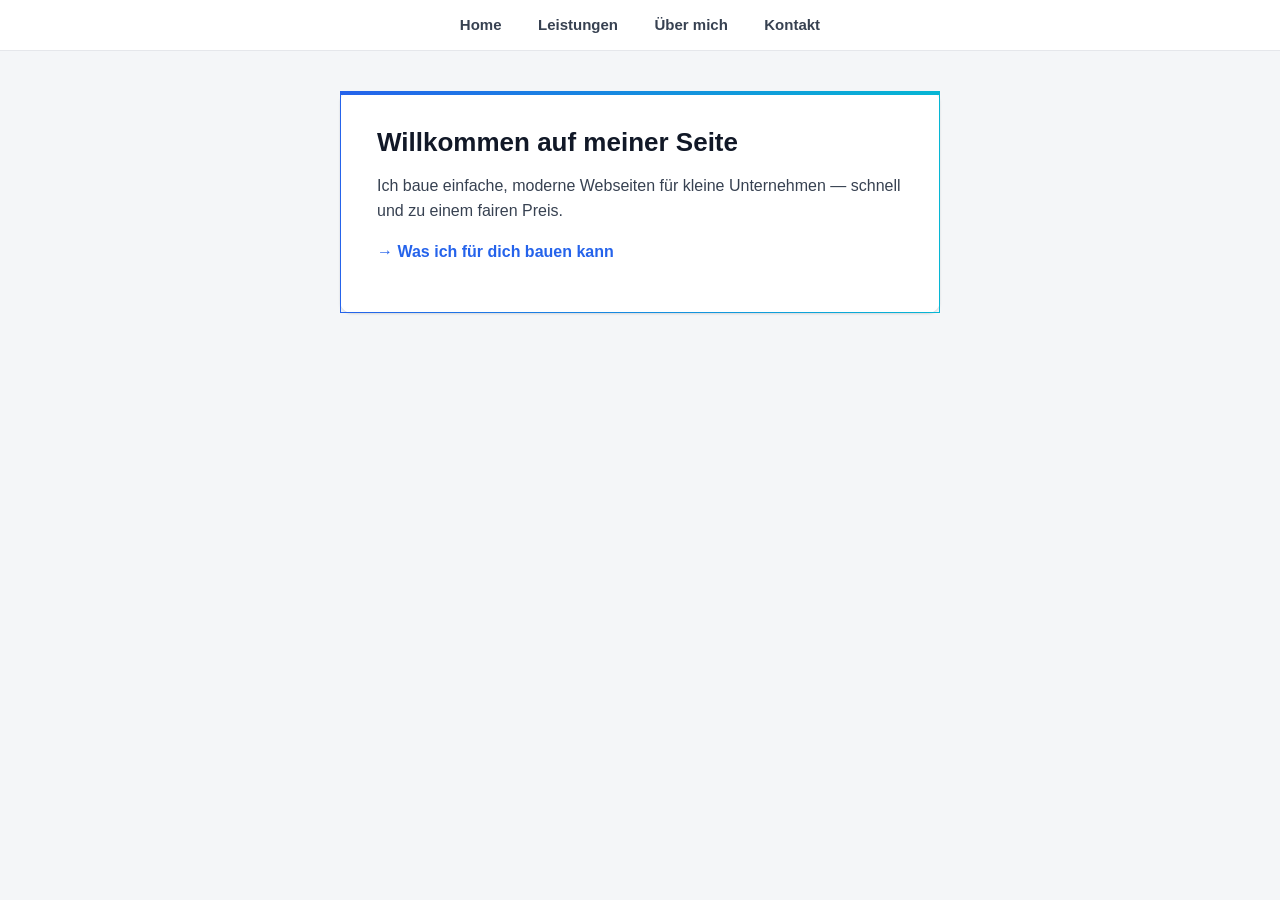
<file: index.html>
<!DOCTYPE html>
<html lang="de">
<head>
  <meta charset="UTF-8">
  <title>Meine Portfolio-Seite</title>
  <link rel="stylesheet" href="style.css">
</head>
<body>

  <nav>
    <a href="index.html">Home</a>
    <a href="leistungen.html">Leistungen</a>
    <a href="ueber-mich.html">Über mich</a>
    <a href="kontakt.html">Kontakt</a>
  </nav>

  <main>
    <div class="karte">
      <h1>Willkommen auf meiner Seite</h1>
      <p>Ich baue einfache, moderne Webseiten für kleine Unternehmen — schnell und zu einem fairen Preis.</p>
      <p><a href="leistungen.html">→ Was ich für dich bauen kann</a></p>
    </div>
  </main>

</body>
</html>
</file>
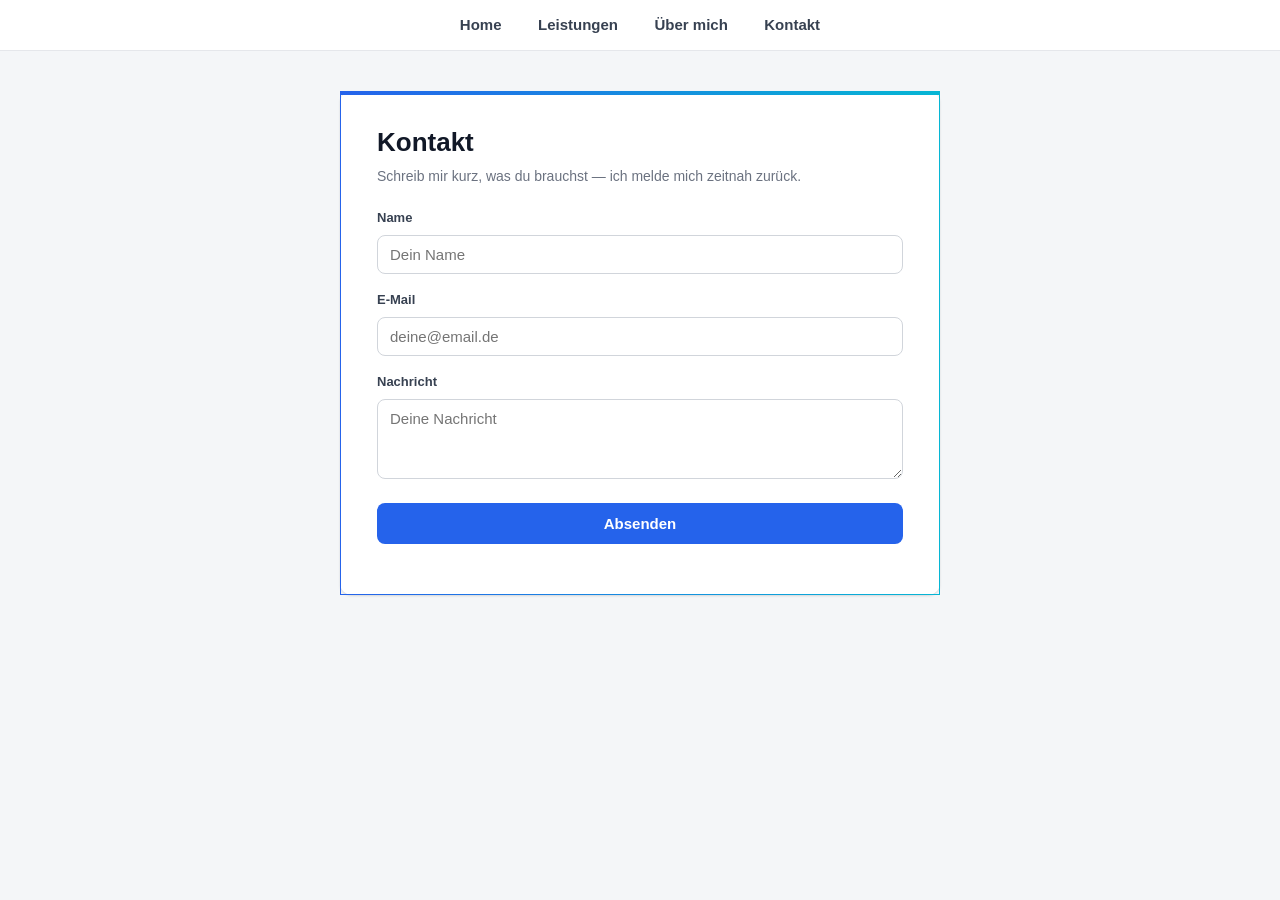
<file: kontakt.html>
<!DOCTYPE html>
<html lang="de">
<head>
  <meta charset="UTF-8">
  <title>Kontakt</title>
  <link rel="stylesheet" href="style.css">
</head>
<body>

  <nav>
    <a href="index.html">Home</a>
    <a href="leistungen.html">Leistungen</a>
    <a href="ueber-mich.html">Über mich</a>
    <a href="kontakt.html">Kontakt</a>
  </nav>

  <main>
    <div class="karte">
      <h1>Kontakt</h1>
      <p class="untertitel">Schreib mir kurz, was du brauchst — ich melde mich zeitnah zurück.</p>
      <form id="kontakt-formular">
        <label for="name">Name</label>
        <input type="text" id="name" placeholder="Dein Name">

        <label for="email">E-Mail</label>
        <input type="text" id="email" placeholder="deine@email.de">

        <label for="nachricht">Nachricht</label>
        <textarea id="nachricht" placeholder="Deine Nachricht"></textarea>

        <button type="submit">Absenden</button>
        <p id="fehler-text"></p>
      </form>
    </div>
  </main>

  <script src="script.js"></script>
</body>
</html>
</file>
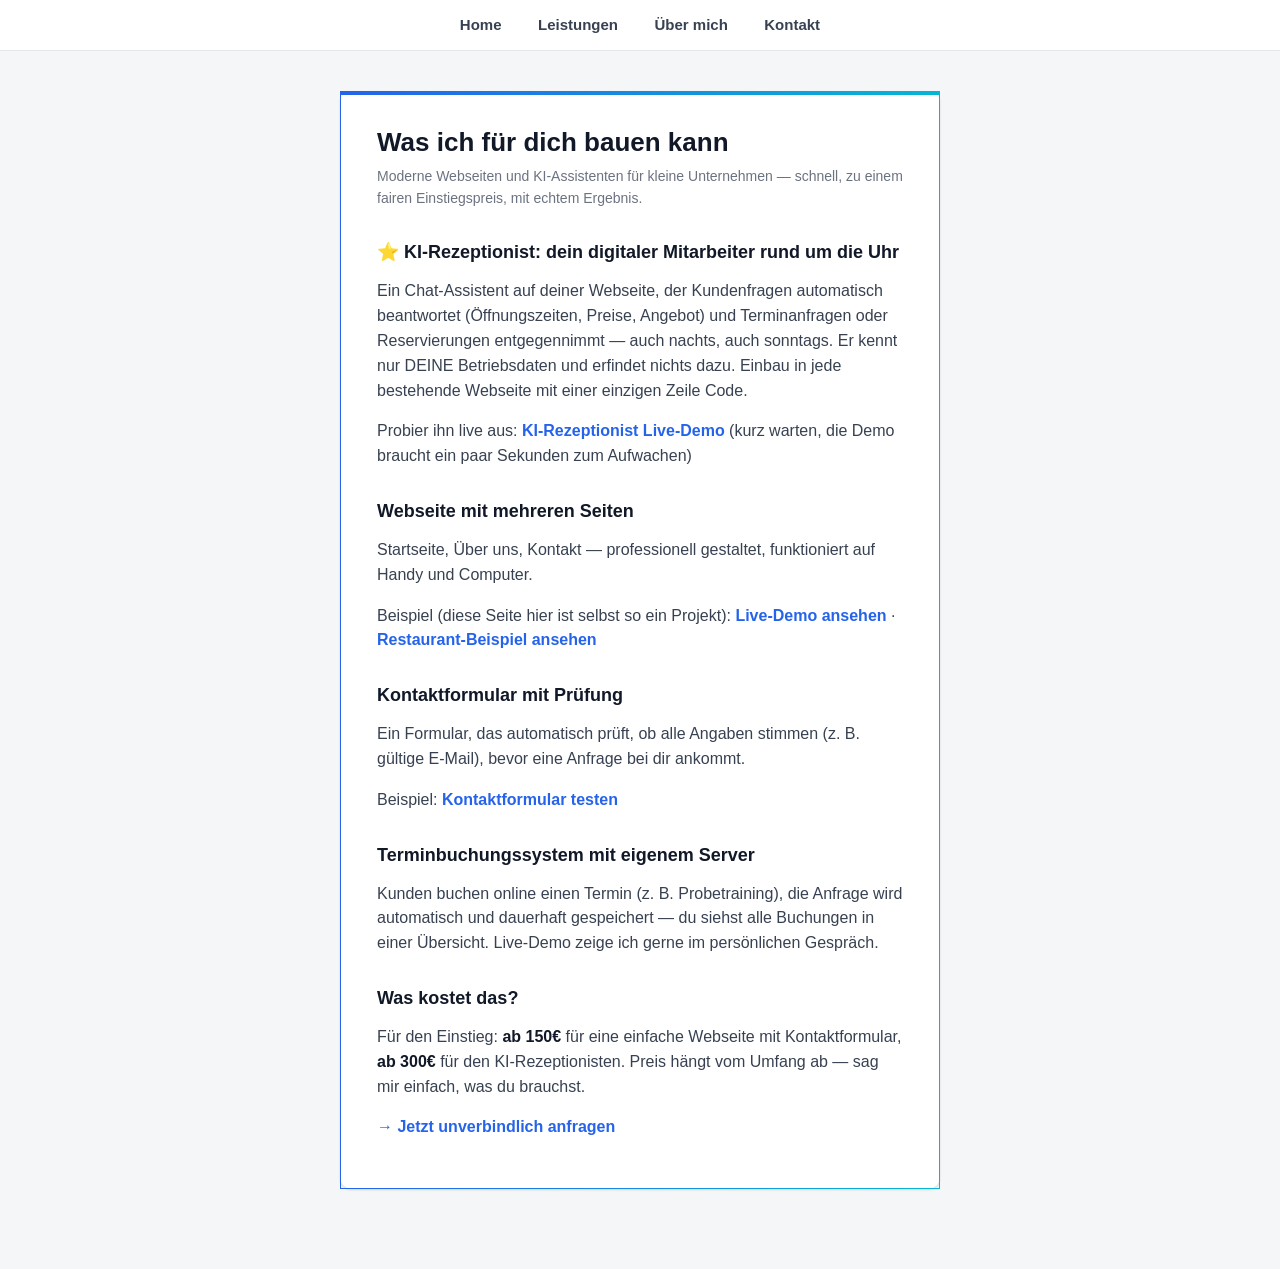
<file: leistungen.html>
<!DOCTYPE html>
<html lang="de">
<head>
  <meta charset="UTF-8">
  <title>Leistungen</title>
  <link rel="stylesheet" href="style.css">
</head>
<body>

  <nav>
    <a href="index.html">Home</a>
    <a href="leistungen.html">Leistungen</a>
    <a href="ueber-mich.html">Über mich</a>
    <a href="kontakt.html">Kontakt</a>
  </nav>

  <main>
    <div class="karte">
      <h1>Was ich für dich bauen kann</h1>
      <p class="untertitel">Moderne Webseiten und KI-Assistenten für kleine Unternehmen — schnell, zu einem fairen Einstiegspreis, mit echtem Ergebnis.</p>

      <h2>⭐ KI-Rezeptionist: dein digitaler Mitarbeiter rund um die Uhr</h2>
      <p>Ein Chat-Assistent auf deiner Webseite, der Kundenfragen automatisch beantwortet (Öffnungszeiten, Preise, Angebot) und Terminanfragen oder Reservierungen entgegennimmt — auch nachts, auch sonntags. Er kennt nur DEINE Betriebsdaten und erfindet nichts dazu. Einbau in jede bestehende Webseite mit einer einzigen Zeile Code.</p>
      <p>Probier ihn live aus: <a href="https://ki-rezeptionist.onrender.com/demo.html" target="_blank">KI-Rezeptionist Live-Demo</a> (kurz warten, die Demo braucht ein paar Sekunden zum Aufwachen)</p>

      <h2>Webseite mit mehreren Seiten</h2>
      <p>Startseite, Über uns, Kontakt — professionell gestaltet, funktioniert auf Handy und Computer.</p>
      <p>Beispiel (diese Seite hier ist selbst so ein Projekt): <a href="index.html">Live-Demo ansehen</a> · <a href="https://pasha-tasty-demo.netlify.app/" target="_blank">Restaurant-Beispiel ansehen</a></p>

      <h2>Kontaktformular mit Prüfung</h2>
      <p>Ein Formular, das automatisch prüft, ob alle Angaben stimmen (z. B. gültige E-Mail), bevor eine Anfrage bei dir ankommt.</p>
      <p>Beispiel: <a href="kontakt.html">Kontaktformular testen</a></p>

      <h2>Terminbuchungssystem mit eigenem Server</h2>
      <p>Kunden buchen online einen Termin (z. B. Probetraining), die Anfrage wird automatisch und dauerhaft gespeichert — du siehst alle Buchungen in einer Übersicht. Live-Demo zeige ich gerne im persönlichen Gespräch.</p>

      <h2>Was kostet das?</h2>
      <p>Für den Einstieg: <strong>ab 150€</strong> für eine einfache Webseite mit Kontaktformular, <strong>ab 300€</strong> für den KI-Rezeptionisten. Preis hängt vom Umfang ab — sag mir einfach, was du brauchst.</p>

      <p><a href="kontakt.html">→ Jetzt unverbindlich anfragen</a></p>
    </div>
  </main>

</body>
</html>
</file>
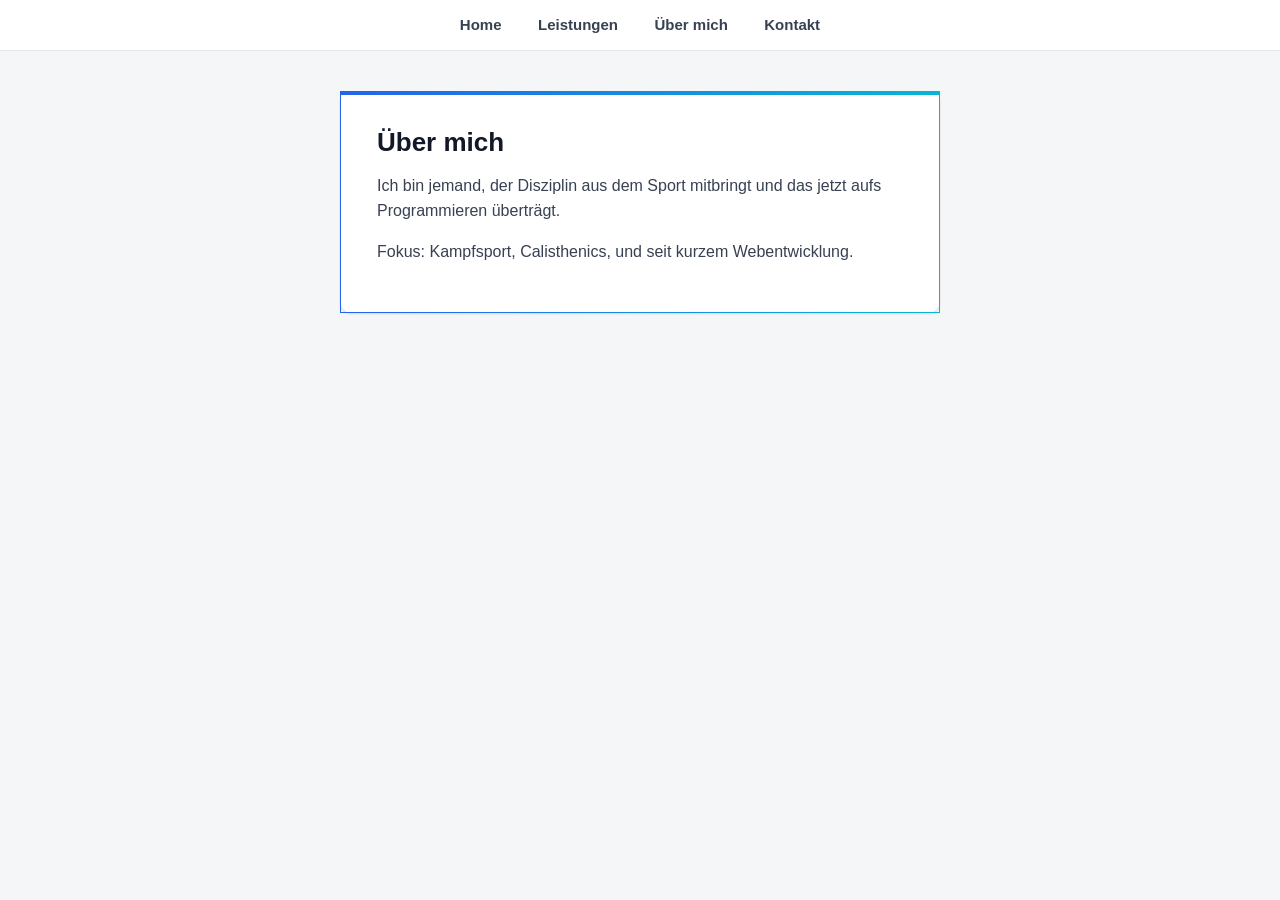
<file: ueber-mich.html>
<!DOCTYPE html>
<html lang="de">
<head>
  <meta charset="UTF-8">
  <title>Über mich</title>
  <link rel="stylesheet" href="style.css">
</head>
<body>

  <nav>
    <a href="index.html">Home</a>
    <a href="leistungen.html">Leistungen</a>
    <a href="ueber-mich.html">Über mich</a>
    <a href="kontakt.html">Kontakt</a>
  </nav>

  <main>
    <div class="karte">
      <h1>Über mich</h1>
      <p>Ich bin jemand, der Disziplin aus dem Sport mitbringt und das jetzt aufs Programmieren überträgt.</p>
      <p>Fokus: Kampfsport, Calisthenics, und seit kurzem Webentwicklung.</p>
    </div>
  </main>

</body>
</html>
</file>
<file: style.css>
* {
  box-sizing: border-box;
}

body {
  font-family: -apple-system, BlinkMacSystemFont, "Segoe UI", Roboto, Arial, sans-serif;
  background-color: #f4f6f8;
  color: #1f2937;
  margin: 0;
}

nav {
  background-color: #ffffff;
  border-bottom: 1px solid #e5e7eb;
  padding: 16px;
  text-align: center;
}

nav a {
  color: #374151;
  text-decoration: none;
  margin: 0 16px;
  font-weight: 600;
  font-size: 15px;
}

nav a:hover {
  color: #2563eb;
}

main {
  max-width: 640px;
  margin: 40px auto;
  padding: 0 20px 40px;
}

.karte {
  background-color: #ffffff;
  border-radius: 12px;
  padding: 32px 36px;
  box-shadow: 0 1px 3px rgba(0, 0, 0, 0.08), 0 1px 2px rgba(0, 0, 0, 0.06);
  border: 1px solid #e5e7eb;
  border-top: 4px solid transparent;
  border-image: linear-gradient(90deg, #2563eb, #06b6d4) 1;
  animation: einblenden 0.5s ease-out;
}

@keyframes einblenden {
  from {
    opacity: 0;
    transform: translateY(8px);
  }
  to {
    opacity: 1;
    transform: translateY(0);
  }
}

h1 {
  color: #111827;
  font-size: 26px;
  margin-top: 0;
  margin-bottom: 8px;
}

h2 {
  color: #111827;
  font-size: 18px;
  margin-top: 32px;
  margin-bottom: 6px;
}

p {
  line-height: 1.55;
  color: #374151;
}

.untertitel {
  color: #6b7280;
  font-size: 14px;
  margin-top: 0;
  margin-bottom: 8px;
}

strong {
  color: #111827;
}

a {
  color: #2563eb;
  font-weight: 600;
  text-decoration: none;
}

a:hover {
  text-decoration: underline;
}

form {
  display: flex;
  flex-direction: column;
  gap: 4px;
}

label {
  font-size: 13px;
  font-weight: 600;
  color: #374151;
  margin-top: 14px;
  margin-bottom: 6px;
}

input, textarea {
  padding: 10px 12px;
  border-radius: 8px;
  border: 1px solid #d1d5db;
  font-size: 15px;
  font-family: inherit;
  color: #111827;
  background-color: #fff;
}

input:focus, textarea:focus {
  outline: none;
  border-color: #2563eb;
  box-shadow: 0 0 0 3px rgba(37, 99, 235, 0.15);
}

textarea {
  resize: vertical;
  min-height: 80px;
}

button {
  font-size: 15px;
  font-weight: 600;
  padding: 12px 24px;
  background-color: #2563eb;
  color: #ffffff;
  border: none;
  border-radius: 8px;
  cursor: pointer;
  margin-top: 20px;
  transition: background-color 0.15s ease, transform 0.1s ease;
}

button:hover {
  background-color: #1d4ed8;
  transform: translateY(-1px);
}

#fehler-text {
  font-size: 14px;
  margin-top: 14px;
  margin-bottom: 0;
  color: #dc2626;
}
</file>
